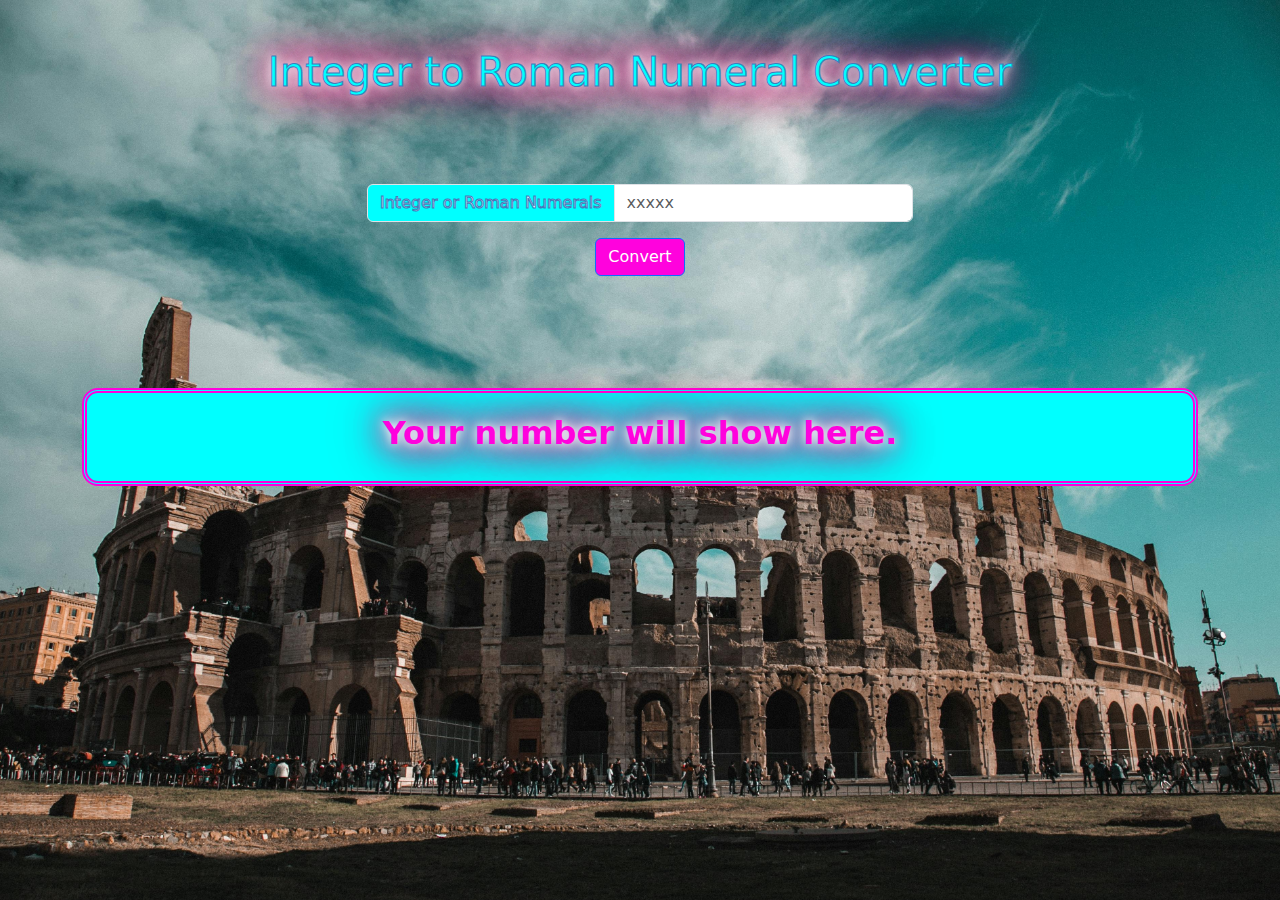
<file: index.html>
<!DOCTYPE html>
<html lang="en">
<head>
  <meta charset="UTF-8" />
  <meta name="viewport" content="width=device-width, initial-scale=1.0" />
  <title>Integer to Roman Numeral Converter</title>
  <link
    rel="stylesheet"
    href="https://cdn.jsdelivr.net/npm/bootstrap@5.1.3/dist/css/bootstrap.min.css"
  />
  <link rel="stylesheet" href="style.css"/>
  <style>
    /* Custom styles can go here */
  </style>
</head>
<body>
  <div class="container mt-5">
    <h1 class="title text-center">Integer to Roman Numeral Converter</h1>
    <div class="row justify-content-center ">
      <div class="col-lg-6 col-md-8 col-sm-10">
        <div class="input-group mb-3">
          <span class="input-group-text">Integer or Roman Numerals</span>
          <input
            type="text"
            class="form-control"
            id="inputInteger"
            aria-label="Enter integer to convert"
            placeholder="xxxxx"
          />
        </div>
          <button class="btn btn-primary" id="convertButton">Convert</button>
      </div>
    </div>

    <div id="result" class="result container bold-center"><b>Your number will show here.</b></div>
  </div>
  <script src="int-to-roman.js"></script>
</body>
</html>
</file>
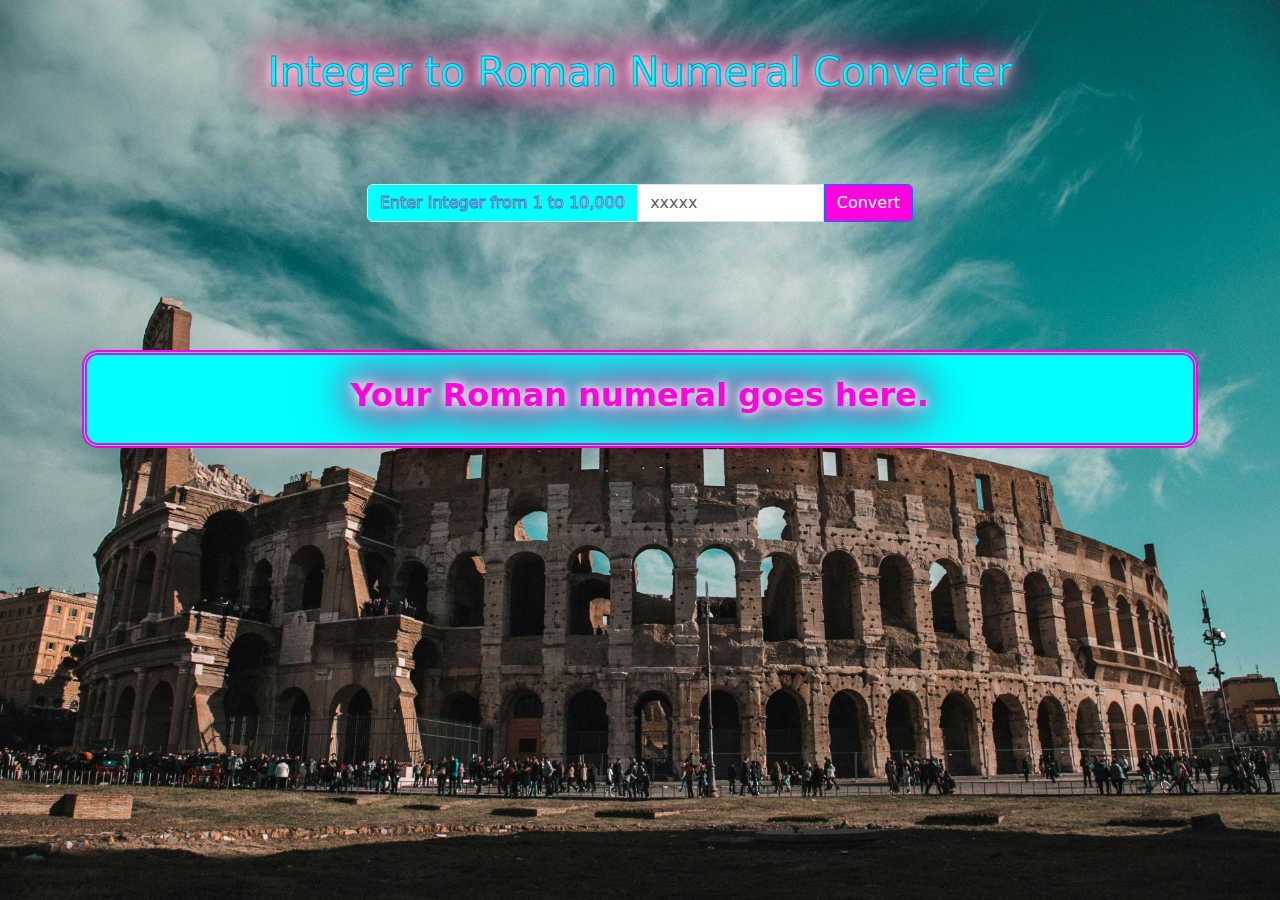
<file: intToRoman.html>
<!DOCTYPE html>
<html lang="en">
<head>
  <meta charset="UTF-8" />
  <meta name="viewport" content="width=device-width, initial-scale=1.0" />
  <title>Integer to Roman Numeral Converter</title>
  <link
    rel="stylesheet"
    href="https://cdn.jsdelivr.net/npm/bootstrap@5.1.3/dist/css/bootstrap.min.css"
  />
  <link rel="stylesheet" href="style.css"/>

</head>
<body>
  <div class="container mt-5">
    <h1 class="title text-center">Integer to Roman Numeral Converter</h1>
    <div class="row justify-content-center ">
      <div class="col-md-6">
        <div class="input-group mb-3 narrow">
          <span class="input-group-text">Enter integer from 1 to 10,000</span>
          <input
            type="text"
            class="form-control"
            id="inputInteger"
            min="1"
            max="10000"
            aria-label="Enter integer to convert"
            placeholder="xxxxx"
          />
          <button class="btn btn-primary" id="convertButton">Convert</button>
        </div>
      </div>
    </div>

    <div id="result" class="result container bold-center"><b>Your Roman numeral goes here.</b></div>
  </div>
  <script src="int-to-roman.js"></script>
</body>
</html>
</file>
<file: style.css>
body {
    background-image: url("./assets/background1.jpeg");
    background-size:cover;
    /* background-repeat:repeat-y; */
    background-attachment: fixed;
    background-position: center;
}

.bold-center {
    font-size: 2rem;
    font-weight: bold;
    color: rgb(255, 2, 221);
    text-align: center;
    margin-top: 7rem;
    text-shadow: 0 0 10px #fff, 0 0 20px #fff, 0 0 30px #e60073, 0 0 40px #e60073, 0 0 50px #e60073, 0 0 60px #e60073;
}

.title{
    color: aqua;
    -webkit-text-stroke-width: 1px;
    -webkit-text-stroke-color: rgb(65, 122, 187);
    text-shadow: 0 0 10px #fff, 0 0 20px #fff, 0 0 30px #e60073, 0 0 40px #e60073, 0 0 50px #e60073, 0 0 60px #e60073;

}
.result {
    background-color: aqua;
    padding: 1rem 1.5rem 1.5rem 1.5rem;
    border: thick double rgb(255, 2, 221);
    border-radius: 1rem;
    word-wrap: break-word;
    font-size: 20;
    /* box-shadow: */
}

.input-group {
    margin-top: 5rem;
}

.btn-primary {
    background-color: rgb(255, 2, 221);
}

.input-group-text {
    background-color: aqua ;
    color: white;
    -webkit-text-stroke-width: 1px;
    -webkit-text-stroke-color: rgb(65, 122, 187);
}

#convertButton {
    margin-left: auto;
    margin-right: auto;
    display: block;
}
</file>
